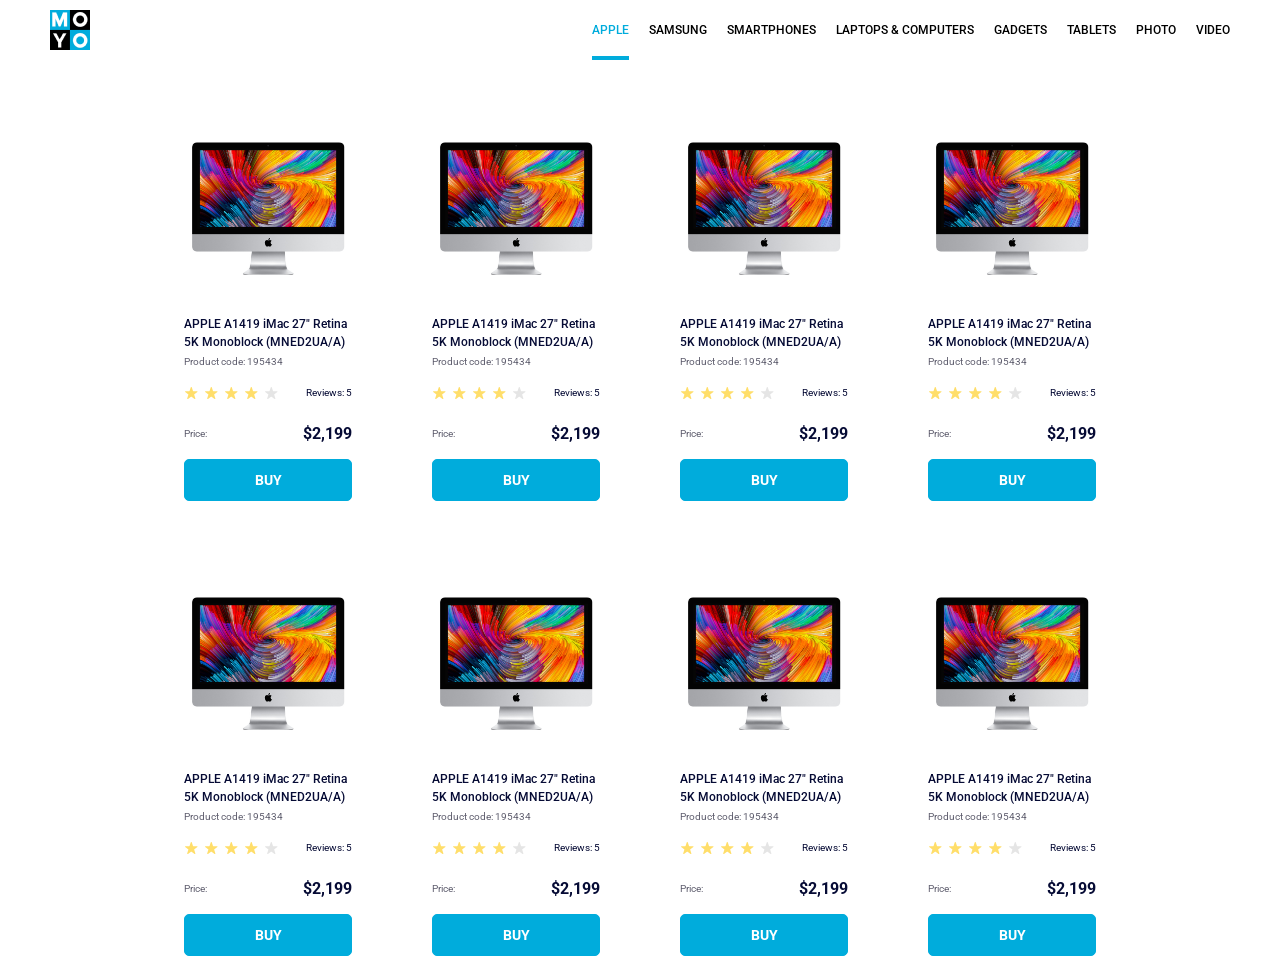
<file: index.html>
<!doctype html><html lang="en"><head><meta charset="utf-8"><meta name="viewport" content="width=device-width, initial-scale=1.0"><title>Catalog</title><link rel="preconnect" href="https://fonts.gstatic.com"><link href="https://fonts.googleapis.com/css2?family=Roboto:wght@400;500;700&display=swap" rel="stylesheet"><link rel="stylesheet" href="index.66470acc.css"><link rel="stylesheet" href="index.a3109d9e.css"></head><body> <header class="header"> <div class="header__inner"> <a href="#" class="logo"> <img src="logo.eddae0ff.png" alt="Moyo logo"> </a> <nav class="nav"> <ul class="nav__list"> <li class="nav__item"> <a href="#" class="is-active nav__link"> Apple </a> </li> <li class="nav__item"> <a href="#" class="nav__link"> Samsung </a> </li> <li class="nav__item"> <a href="#" class="nav__link"> Smartphones </a> </li> <li class="nav__item"> <a data-qa="nav-hover" href="#" class="nav__link"> Laptops & Computers </a> </li> <li class="nav__item"> <a href="#" class="nav__link"> Gadgets </a> </li> <li class="nav__item"> <a href="#" class="nav__link"> Tablets </a> </li> <li class="nav__item"> <a href="#" class="nav__link"> Photo </a> </li> <li class="nav__item"> <a href="#" class="nav__link"> Video </a> </li> </ul> </nav> </div> </header> <main class="main"> <section class="main_container"> <div class="card" data-qa="card"> <img src="imac.202c52ff.jpeg" alt="#" class="card__image"> <h1 class="card__title"> APPLE A1419 iMac 27" Retina 5K Monoblock (MNED2UA/A) </h1> <p class="card__code">Product code: 195434</p> <div class="stars stars--4"> <div class="stars__block"> <div class="stars__star"></div> <div class="stars__star"></div> <div class="stars__star"></div> <div class="stars__star"></div> <div class="stars__star"></div> </div> <p class="stars__reviews">Reviews: 5</p> </div> <div class="price"> <p class="price__title">Price:</p> <p class="price__cost">$2,199</p> </div> <a class="card__button" data-qa="hover"> BUY </a> </div> <div class="card" data-qa="card"> <img src="imac.202c52ff.jpeg" alt="#" class="card__image"> <h1 class="card__title"> APPLE A1419 iMac 27" Retina 5K Monoblock (MNED2UA/A) </h1> <p class="card__code">Product code: 195434</p> <div class="stars stars--4"> <div class="stars__block"> <div class="stars__star"></div> <div class="stars__star"></div> <div class="stars__star"></div> <div class="stars__star"></div> <div class="stars__star"></div> </div> <p class="stars__reviews">Reviews: 5</p> </div> <div class="price"> <p class="price__title">Price:</p> <p class="price__cost">$2,199</p> </div> <a class="card__button" data-qa="hover"> BUY </a> </div> <div class="card" data-qa="card"> <img src="imac.202c52ff.jpeg" alt="#" class="card__image"> <h1 class="card__title"> APPLE A1419 iMac 27" Retina 5K Monoblock (MNED2UA/A) </h1> <p class="card__code">Product code: 195434</p> <div class="stars stars--4"> <div class="stars__block"> <div class="stars__star"></div> <div class="stars__star"></div> <div class="stars__star"></div> <div class="stars__star"></div> <div class="stars__star"></div> </div> <p class="stars__reviews">Reviews: 5</p> </div> <div class="price"> <p class="price__title">Price:</p> <p class="price__cost">$2,199</p> </div> <a class="card__button" data-qa="hover"> BUY </a> </div> <div class="card" data-qa="card"> <img src="imac.202c52ff.jpeg" alt="#" class="card__image"> <h1 class="card__title"> APPLE A1419 iMac 27" Retina 5K Monoblock (MNED2UA/A) </h1> <p class="card__code">Product code: 195434</p> <div class="stars stars--4"> <div class="stars__block"> <div class="stars__star"></div> <div class="stars__star"></div> <div class="stars__star"></div> <div class="stars__star"></div> <div class="stars__star"></div> </div> <p class="stars__reviews">Reviews: 5</p> </div> <div class="price"> <p class="price__title">Price:</p> <p class="price__cost">$2,199</p> </div> <a class="card__button" data-qa="hover"> BUY </a> </div> <div class="card" data-qa="card"> <img src="imac.202c52ff.jpeg" alt="#" class="card__image"> <h1 class="card__title"> APPLE A1419 iMac 27" Retina 5K Monoblock (MNED2UA/A) </h1> <p class="card__code">Product code: 195434</p> <div class="stars stars--4"> <div class="stars__block"> <div class="stars__star"></div> <div class="stars__star"></div> <div class="stars__star"></div> <div class="stars__star"></div> <div class="stars__star"></div> </div> <p class="stars__reviews">Reviews: 5</p> </div> <div class="price"> <p class="price__title">Price:</p> <p class="price__cost">$2,199</p> </div> <a class="card__button" data-qa="hover"> BUY </a> </div> <div class="card" data-qa="card"> <img src="imac.202c52ff.jpeg" alt="#" class="card__image"> <h1 class="card__title"> APPLE A1419 iMac 27" Retina 5K Monoblock (MNED2UA/A) </h1> <p class="card__code">Product code: 195434</p> <div class="stars stars--4"> <div class="stars__block"> <div class="stars__star"></div> <div class="stars__star"></div> <div class="stars__star"></div> <div class="stars__star"></div> <div class="stars__star"></div> </div> <p class="stars__reviews">Reviews: 5</p> </div> <div class="price"> <p class="price__title">Price:</p> <p class="price__cost">$2,199</p> </div> <a class="card__button" data-qa="hover"> BUY </a> </div> <div class="card" data-qa="card"> <img src="imac.202c52ff.jpeg" alt="#" class="card__image"> <h1 class="card__title"> APPLE A1419 iMac 27" Retina 5K Monoblock (MNED2UA/A) </h1> <p class="card__code">Product code: 195434</p> <div class="stars stars--4"> <div class="stars__block"> <div class="stars__star"></div> <div class="stars__star"></div> <div class="stars__star"></div> <div class="stars__star"></div> <div class="stars__star"></div> </div> <p class="stars__reviews">Reviews: 5</p> </div> <div class="price"> <p class="price__title">Price:</p> <p class="price__cost">$2,199</p> </div> <a class="card__button" data-qa="hover"> BUY </a> </div> <div class="card" data-qa="card"> <img src="imac.202c52ff.jpeg" alt="#" class="card__image"> <h1 class="card__title"> APPLE A1419 iMac 27" Retina 5K Monoblock (MNED2UA/A) </h1> <p class="card__code">Product code: 195434</p> <div class="stars stars--4"> <div class="stars__block"> <div class="stars__star"></div> <div class="stars__star"></div> <div class="stars__star"></div> <div class="stars__star"></div> <div class="stars__star"></div> </div> <p class="stars__reviews">Reviews: 5</p> </div> <div class="price"> <p class="price__title">Price:</p> <p class="price__cost">$2,199</p> </div> <a class="card__button" data-qa="hover"> BUY </a> </div> </section> </main> </body></html>
</file>
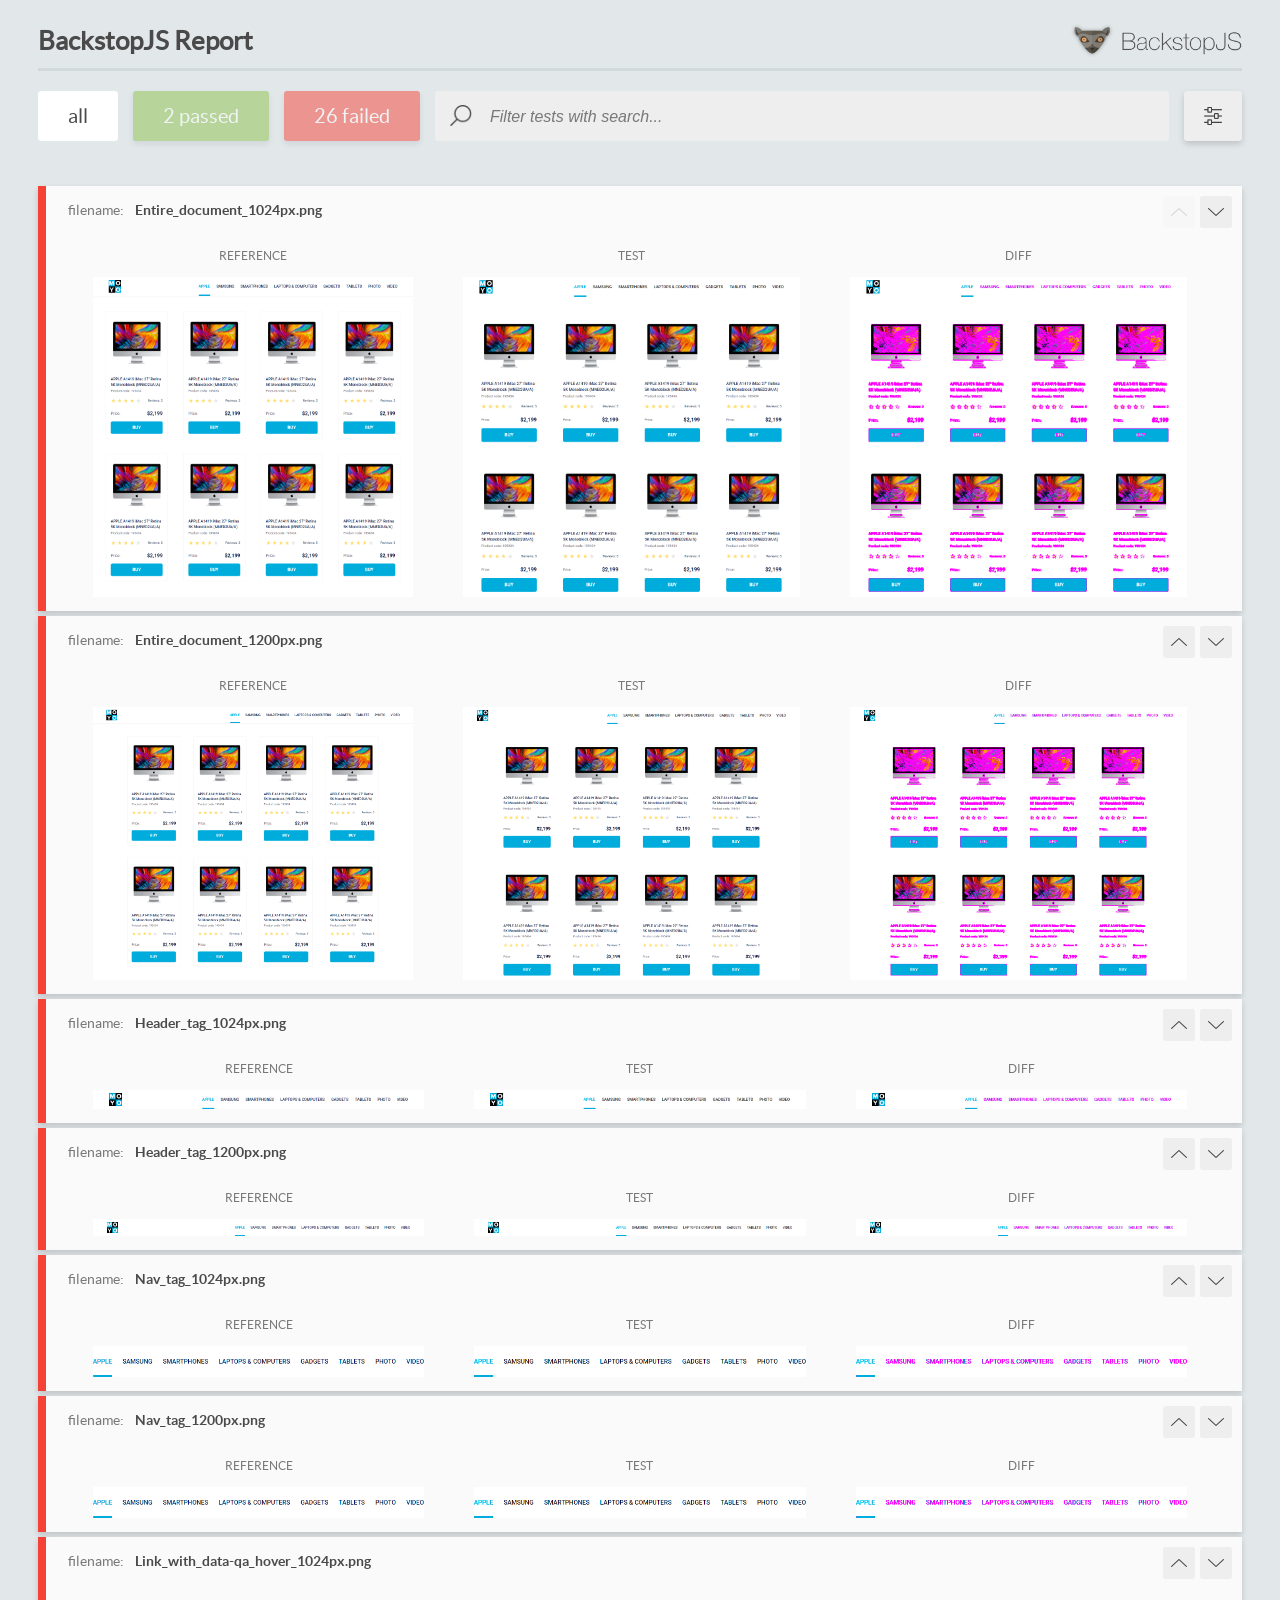
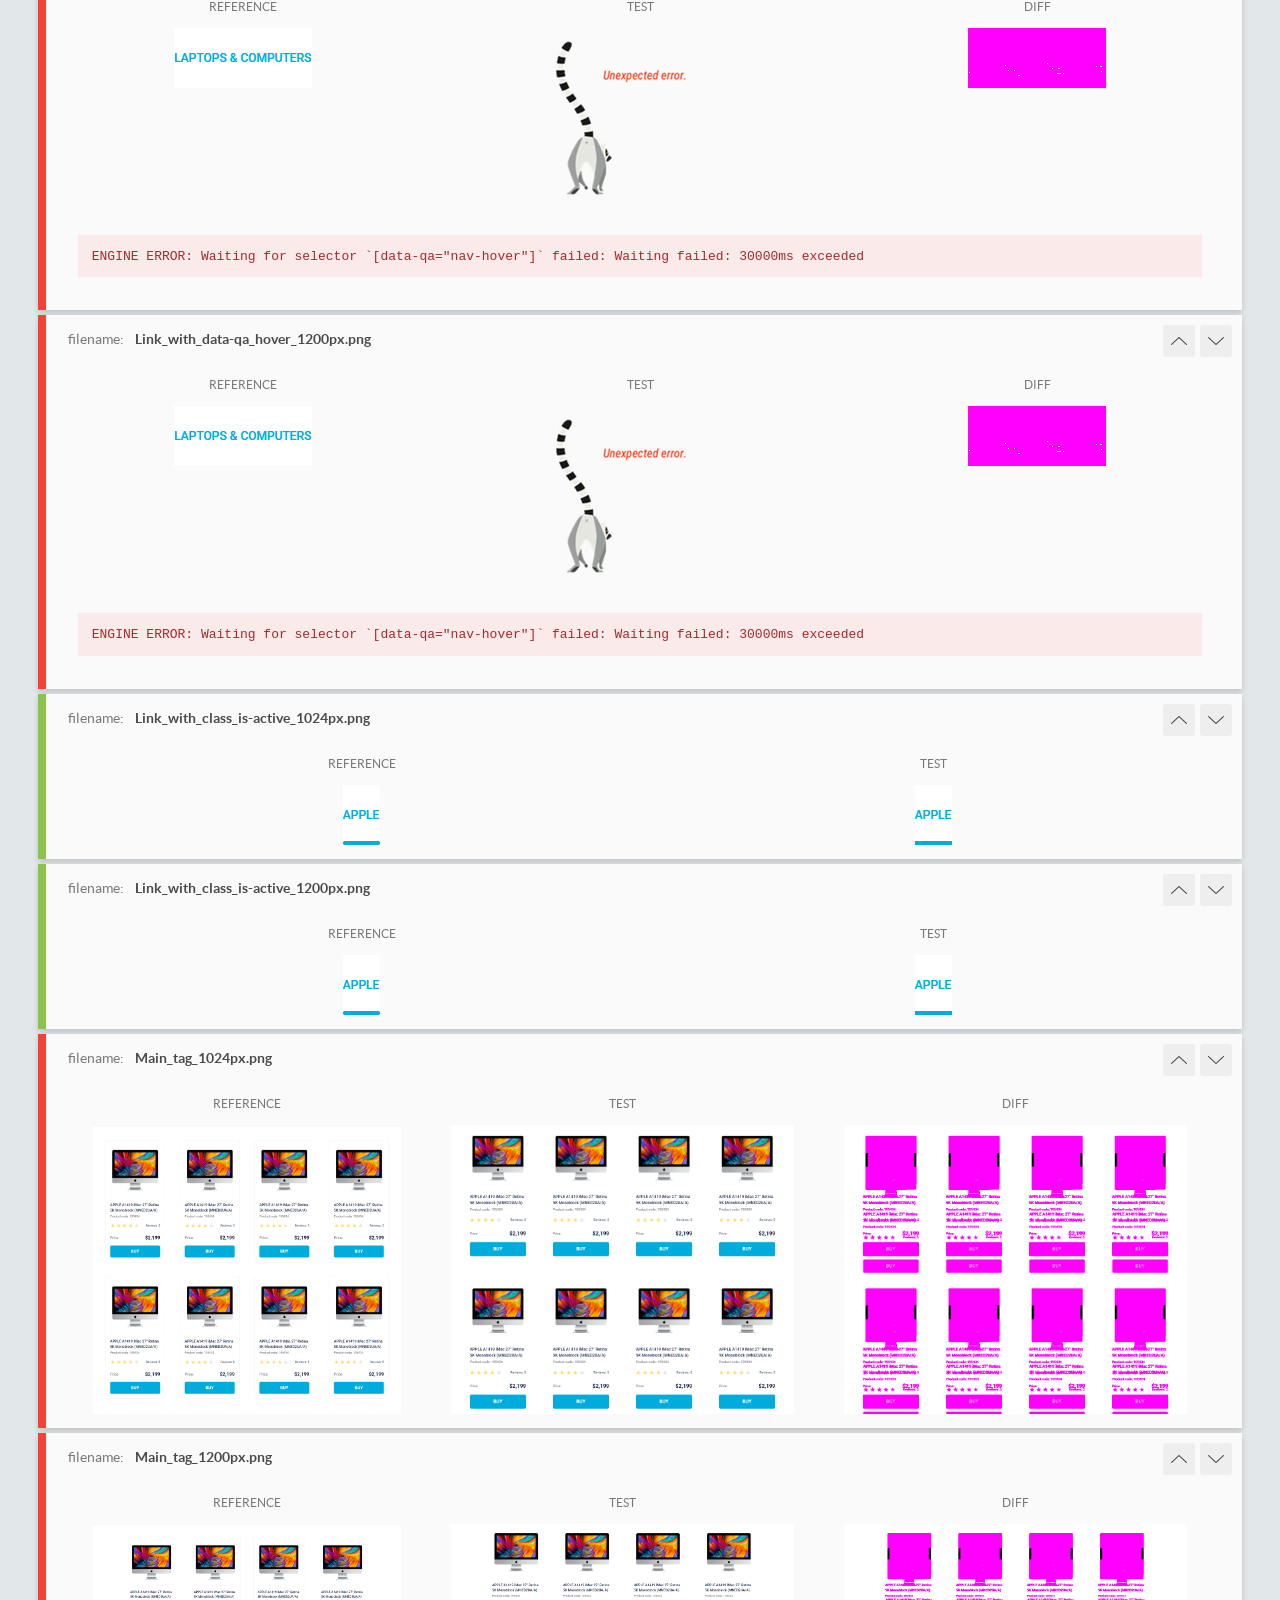
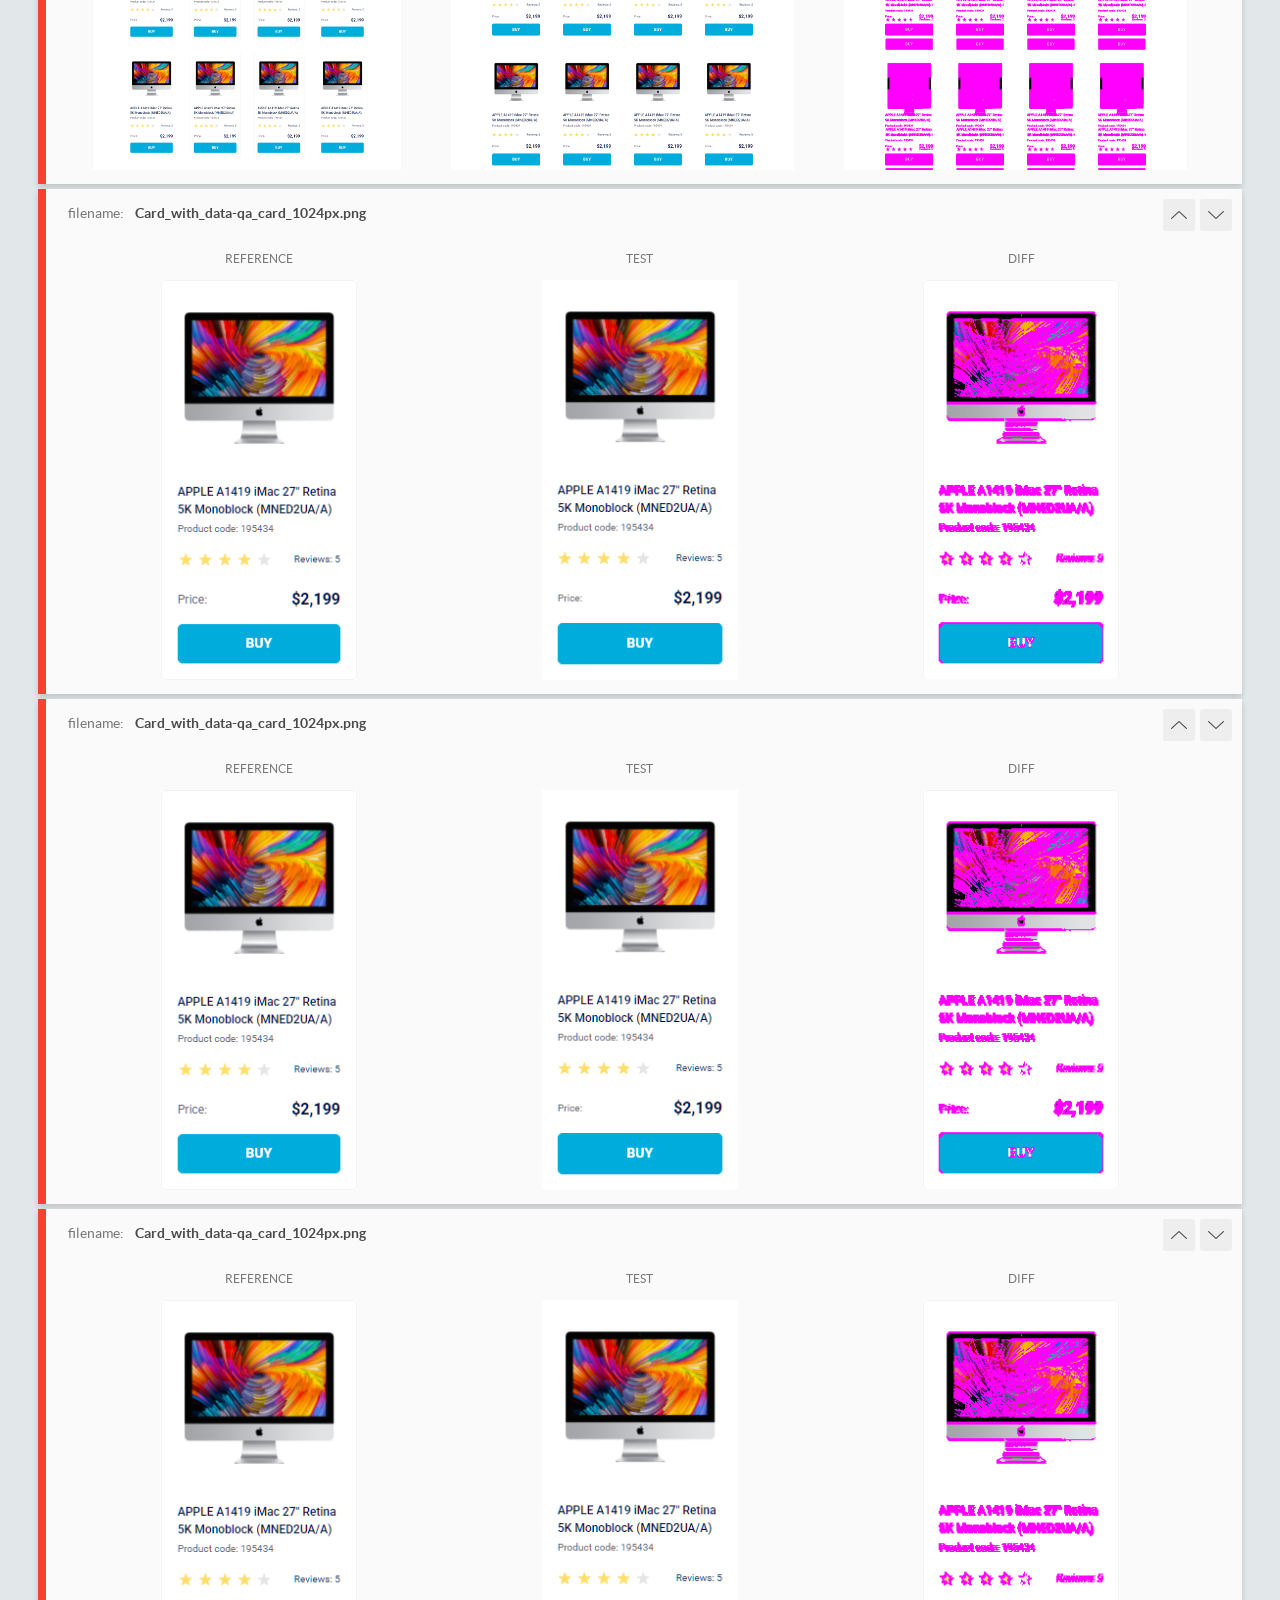
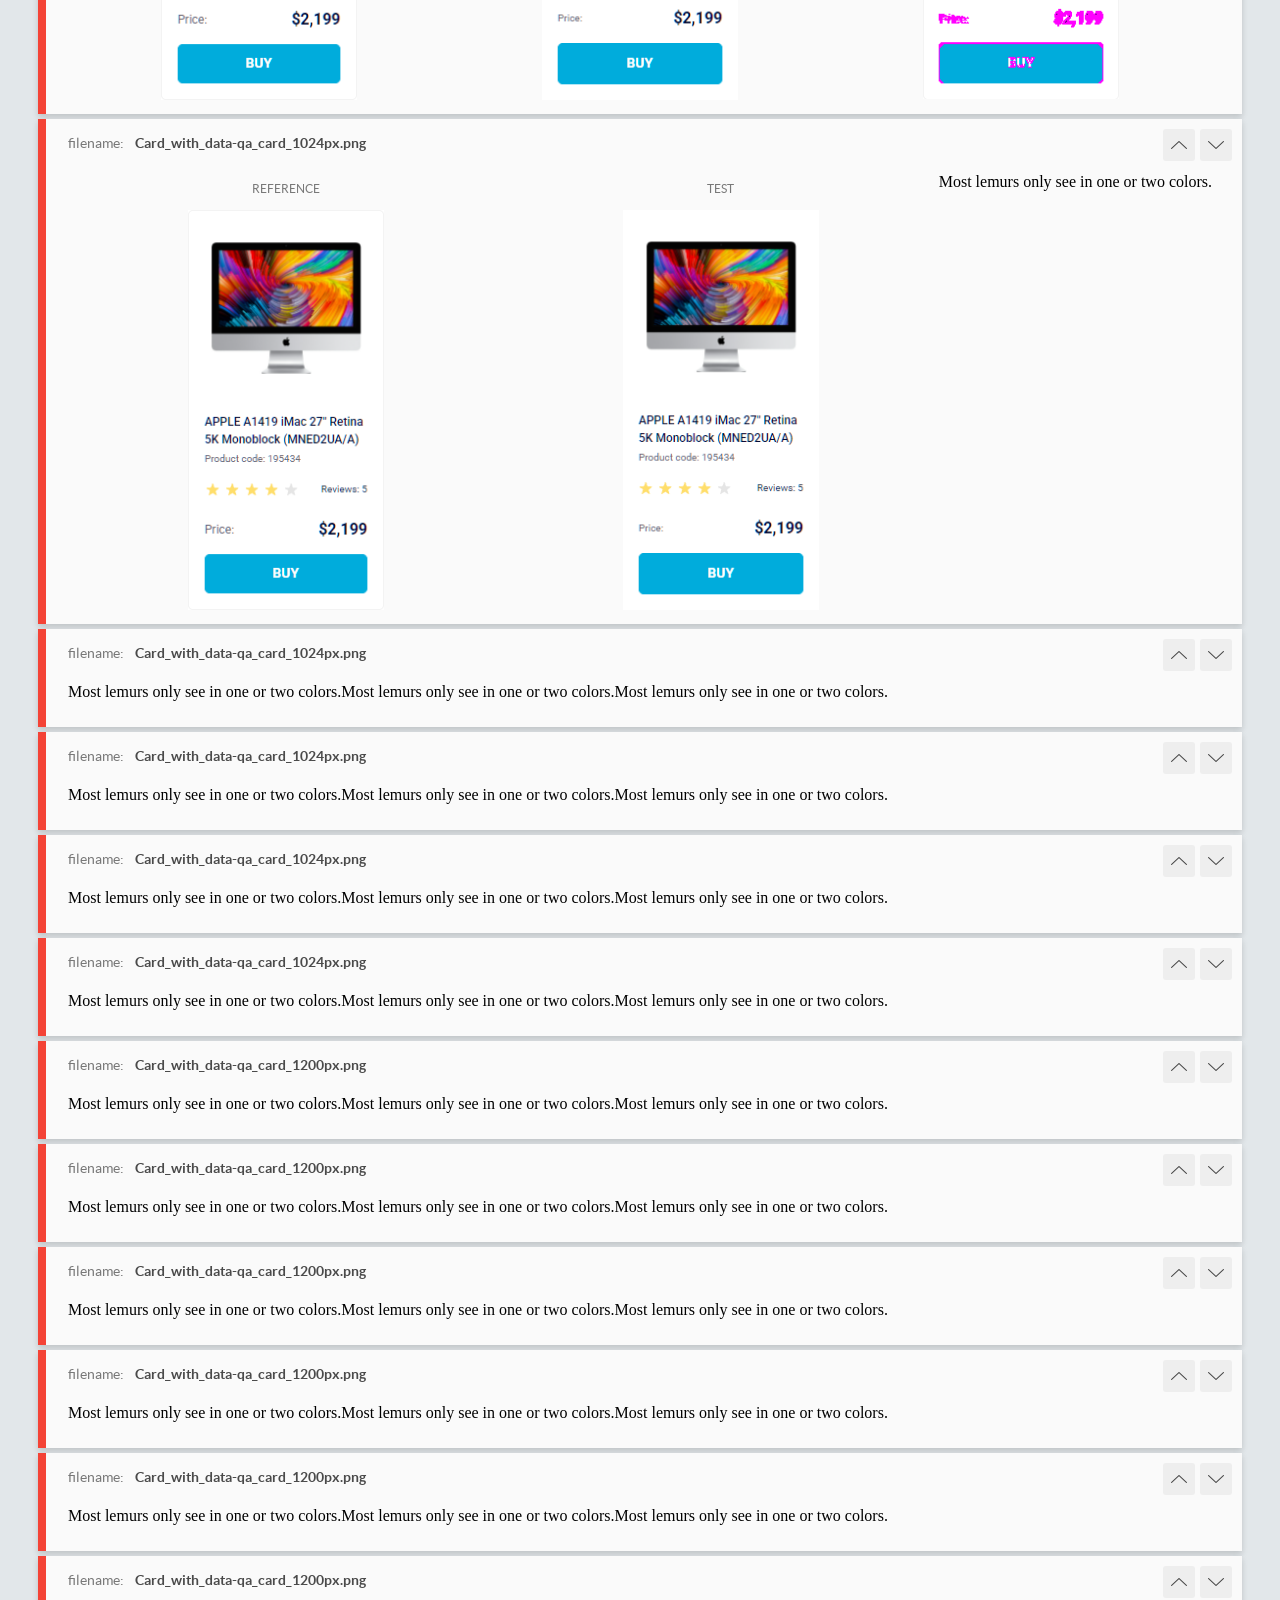
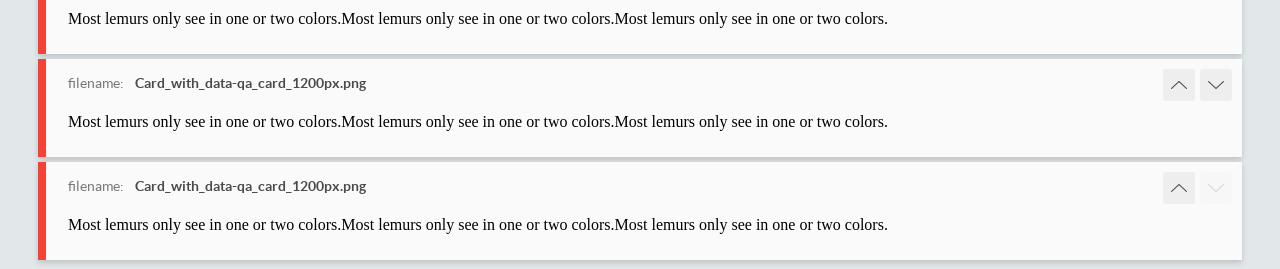
<file: report/html_report/index.html>
<!DOCTYPE html>
<html>
  <head>
    <meta charset="utf-8">
    <!-- Disable Cache -->
    <meta http-equiv="Cache-Control" content="no-cache, no-store, must-revalidate">
    <meta http-equiv="Pragma" content="no-cache">
    <meta http-equiv="Expires" content="0">

    <title>BackstopJS Report</title>

    <style>
      @font-face {
          font-family: 'latoregular';
          src: url('./assets/fonts/lato-regular-webfont.woff2') format('woff2'),
              url('./assets/fonts/lato-regular-webfont.woff') format('woff');
          font-weight: 400;
          font-style: normal;
      }
      @font-face {
          font-family: 'latobold';
          src: url('./assets/fonts/lato-bold-webfont.woff2') format('woff2'),
              url('./assets/fonts/lato-bold-webfont.woff') format('woff');
          font-weight: 700;
          font-style: normal;
      }

      .ReactModal__Body--open {
          overflow: hidden;
      }
      .ReactModal__Body--open .header {
        display: none;
      }

    </style>
  </head>
  <body style="background-color: #E2E7EA">
    <div id="root">

    </div>
    <script>
      function report (report) { // eslint-disable-line no-unused-vars
        window.tests = report;
      }
    </script>
    <script src="config.js"></script>
    <script src="index_bundle.js"></script>
  </body>
</html>
</file>
<file: index.66470acc.css>
html{font-family:Roboto,sans-serif}body{margin:0}.logo{width:40px;height:40px;padding-top:10px;padding-bottom:10px}:root{--blue:#00acdc}.header{margin-bottom:50px}.header__inner{justify-content:space-between;max-width:1200px;max-height:60px;margin:0 auto;padding:0 50px;display:flex}.nav{display:flex}.nav__list{margin:0;padding:0;list-style:none;display:flex}.nav__item{position:relative}.nav__link.is-active{color:var(--blue)}.nav__link.is-active:after{content:"";background-color:var(--blue);width:100%;height:4px;position:absolute;bottom:0;left:0}.nav__item:not(:last-child){margin-right:20px}.nav__link{color:#000;text-transform:uppercase;align-items:center;height:60px;font-size:12px;font-weight:500;line-height:60px;text-decoration:none;display:flex}.nav__link:hover{color:var(--blue)}
/*# sourceMappingURL=index.66470acc.css.map */
</file>
<file: index.a3109d9e.css>
.card{color:#060b35;box-sizing:border-box;background-color:#fff;border-radius:5px;flex-direction:column;width:200px;padding:32px 16px 16px;display:flex}.card__image{align-self:center;max-width:160px;margin-bottom:40px}.card__title{margin-bottom:4px;font-size:12px;font-weight:500;line-height:18px}.card__code{color:#616070;margin-bottom:16px;font-size:10px;font-weight:400;line-height:14px}.card__button{cursor:pointer;color:#fff;box-sizing:border-box;background-color:#00acdc;border:1px solid #00acdc;border-radius:5px;justify-content:center;padding:12px 0;font-size:14px;font-weight:700;line-height:16px;display:flex}.card__button:hover{color:#00acdc;background-color:#fff}.stars{justify-content:space-between;align-items:center;margin-bottom:24px;display:flex}.stars__reviews{font-size:10px;font-weight:400;line-height:14px}.stars__block{display:flex}.stars__star{background-image:url(star.822d561e.svg);background-position:50%;background-repeat:no-repeat;background-size:contain;width:13px;height:12px;margin:2px 6px 2px 1px}.stars--1 .stars__star:nth-child(-n+1),.stars--2 .stars__star:nth-child(-n+2),.stars--3 .stars__star:nth-child(-n+3),.stars--4 .stars__star:nth-child(-n+4),.stars--5 .stars__star:nth-child(-n+5){background-image:url(star-active.edda4c43.svg)}body{margin:0;padding:0}h1,p{margin:0}button{margin:0;padding:0}.price{justify-content:space-between;align-items:center;margin-bottom:16px;display:flex}.price__title{color:#616070;font-size:10px;font-weight:400;line-height:14px}.price__cost{font-size:16px;font-weight:700;line-height:18px}.main_container{grid-template-columns:repeat(4,200px);justify-content:center;gap:48px;display:grid}html{font-family:Roboto,sans-serif}
/*# sourceMappingURL=index.a3109d9e.css.map */
</file>
